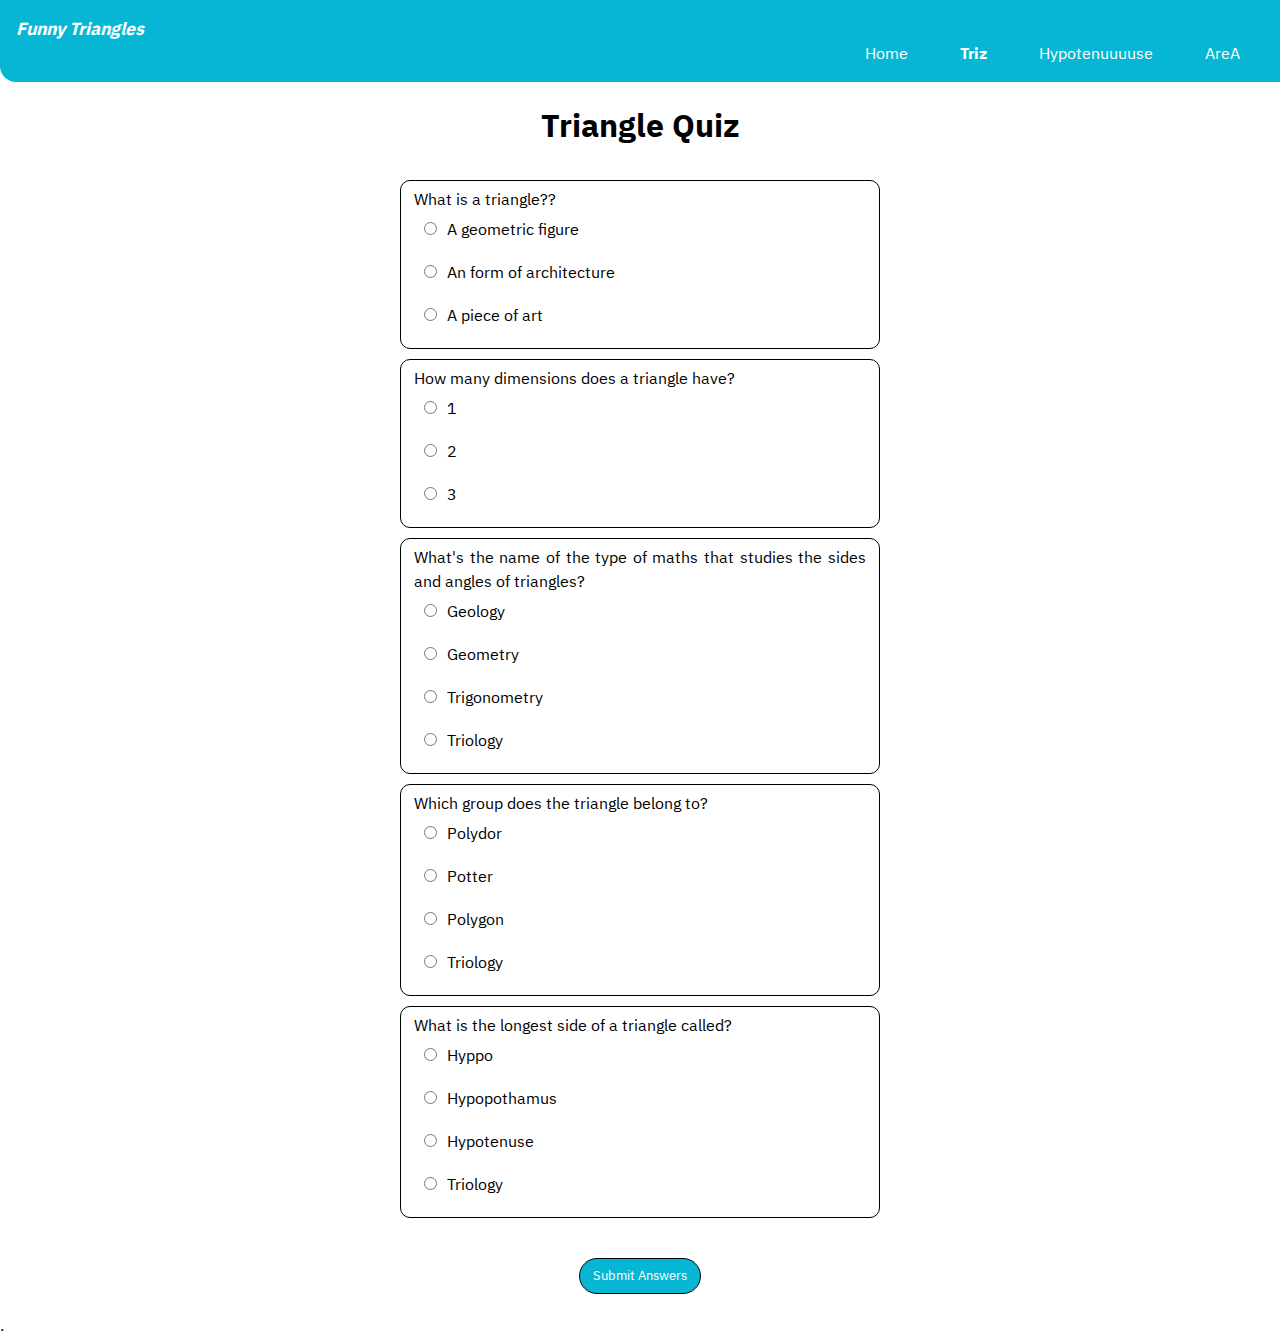
<file: quiz.html>
<!DOCTYPE html>
<html lang="en">
<head>
    <meta charset="UTF-8">
    <meta http-equiv="X-UA-Compatible" content="IE=edge">
    <meta name="viewport" content="width=device-width, initial-scale=1.0">
    <link rel="stylesheet" href="triz.css">
    <title>Triz</title>
</head>
<body>
    <style>
        .question-container {
            border: 1px solid black;
            margin:10px;
            border-radius: 10px;
            padding:7px 13px;
        }
    </style>
     <nav class="navigation">
        <div class="nav-brand">Funny Triangles</div>
        <ul class="list-non-bullet nav-pills">
            <li class="list-item-inline">
                <a href="index.html" class="link">Home</a>
            </li>
            <li class="list-item-inline   link-active">
                <a href="quiz.html" class="link">Triz</a>
            </li>
            <li class="list-item-inline">
                <a href="hypotenuse.html" class="link ">Hypotenuuuuse</a>
            </li>
            </li><li class="list-item-inline">
                <a href="area.html" class="link ">AreA</a>
            </li>
        </ul>
    </nav>
    <div class="container">
        <h1>Triangle Quiz</h1>
    <form  class="quiz-form">
        <div class="question-container">
            <p>
                What is a triangle?? 
                <label ><input type="radio" name="quesiton1" value="A geometric figure"/>A geometric figure</label>
                <label ><input type="radio" name="quesiton1" value="45deg"/>An form of architecture</label>
                <label ><input type="radio" name="quesiton1" value="90deg"/>A piece of art</label>
            </p>
        </div>
        <div class="question-container">
            <p>
               How many dimensions does a triangle have? 
                <label ><input type="radio" name="quesiton2" value="1"/>1</label>
                <label ><input type="radio" name="quesiton2" value="45deg"/>2</label>
                <label ><input type="radio" name="quesiton2" value="90deg"/>3</label>
            </p>
        </div>
        <div class="question-container">
            <p>
                What's the name of the type of maths that studies the sides and angles of triangles?
                <label ><input type="radio" name="quesiton3" value="Geology"/>Geology</label>
                <label ><input type="radio" name="quesiton3" value="Geometry"/>Geometry</label>
                <label ><input type="radio" name="quesiton3" value="Trigonometry"/>Trigonometry</label>
                <label ><input type="radio" name="quesiton3" value="Triology"/>Triology</label>

            </p>    
        </div><div class="question-container">
            <p>
                Which group does the triangle belong to?
                <label ><input type="radio" name="quesiton4" value="Geology"/>Polydor</label>
                <label ><input type="radio" name="quesiton4" value="Geometry"/>Potter</label>
                <label ><input type="radio" name="quesiton4" value="Polygon"/>Polygon</label>
                <label ><input type="radio" name="quesiton4" value="Triology"/>Triology</label>

            </p>    
        </div><div class="question-container">
            <p>
                What is the longest side of a triangle called?
                <label ><input type="radio" name="quesiton5" value="Hyppo"/>Hyppo</label>
                <label ><input type="radio" name="quesiton5" value="Hypopothamus"/>Hypopothamus</label>
                <label ><input type="radio" name="quesiton5" value="Hypotenuse"/>Hypotenuse</label>
                <label ><input type="radio" name="quesiton5" value="Triology"/>Triology</label>

            </p>    
        </div>
        
    </form>
    </div>
    <div class="submit-btn">
    <button id="ans-submit">Submit Answers</button>
    </div>
     <div class="output"> </div>
    <p>.</p>
    <script src="quiz.js"></script>
</body>
</html>
</file>
<file: triz.css>
@import url('https://fonts.googleapis.com/css2?family=IBM+Plex+Sans+Arabic:wght@400;700&display=swap');

:root {
    --primary-color: #06B6D4;
    --secondary-color: #3F3D56;
    --tertiary-color: #EDEDF4;
    --quaternary-color: #CEE9F0;
}



* {
    font-family: "IBM Plex Sans Arabic",sans-serif;
    padding: 0;
    margin: 0;
    text-decoration: none;
    list-style: none;
    box-sizing: border-box;
}

.link {
    box-sizing: border-box;

    text-decoration: none;
    padding: 0.5rem 1rem;
}

.link-primary {
    max-width: 140px;
    padding: 0.6rem 1.2rem;
    background-color: var(--primary-color);
    color: var(--primary-color);
    margin: 1rem auto;
    border-radius: 2rem;
}
.link-secondary {
    background-color: var(--primary-color);
    border-radius: 0.5rem;
    border: 1px solid var(--primary-color);
    max-width: 140px;
    margin: 1rem;
}

/* lists */

.list-non-bullet {
    list-style:none;
}

.list-item-inline {
    display: inline;
    padding: 0rem 0.5rem
}

.navigation {
    background-color: var(--primary-color);
    color: white;
    padding: 1rem;
    border-bottom-left-radius: 1rem;
}

.nav-brand {
    font-weight: bold;
    font-size: 1.1rem;
    font-style: italic;
}

.navigation .nav-pills {
    text-align: right;
}

.navigation .link-active {
    font-weight: bold;
}

.navigation .link {
    color: white;
}

.container {
    display: block;
    width: 100%;
    max-width:500px;
    min-width:200px;
    
    text-align: justify;
    margin:auto;
}
/* nav bar end */

button {
    margin-top: 20px;
    padding: 7px 13px;
    background-color: #06B6D4;
    border-radius: 20px;
    border: 1px solid black;
    color: white;
    margin-bottom: 0;;
    text-align :center;
}
p {
    padding: 0;
    margin: 0;
}
h1 {
    padding: 20px;
    text-align: center;
}
label {
    display: block;
    margin:auto;  
    padding-bottom: 10px;
}

input[type="radio"] {
    width:auto;
    margin:10px;
    display: inline;

}

.submit-btn {
    text-align: center;
    margin:20px;                
}
 .output {
     display: none;
     width: 100%;
     max-width: 400px;
     min-width: 200px;
     text-align: center;
     margin: auto;
     margin-top: 20px;
     color: black;
     border: 1px solid var(--secondary-color);
    margin-bottom: 20px;
     padding: 5px 0;
     border-radius: 5px;
     background: #54d5ec;
     text-align: center;

 }
</file>
